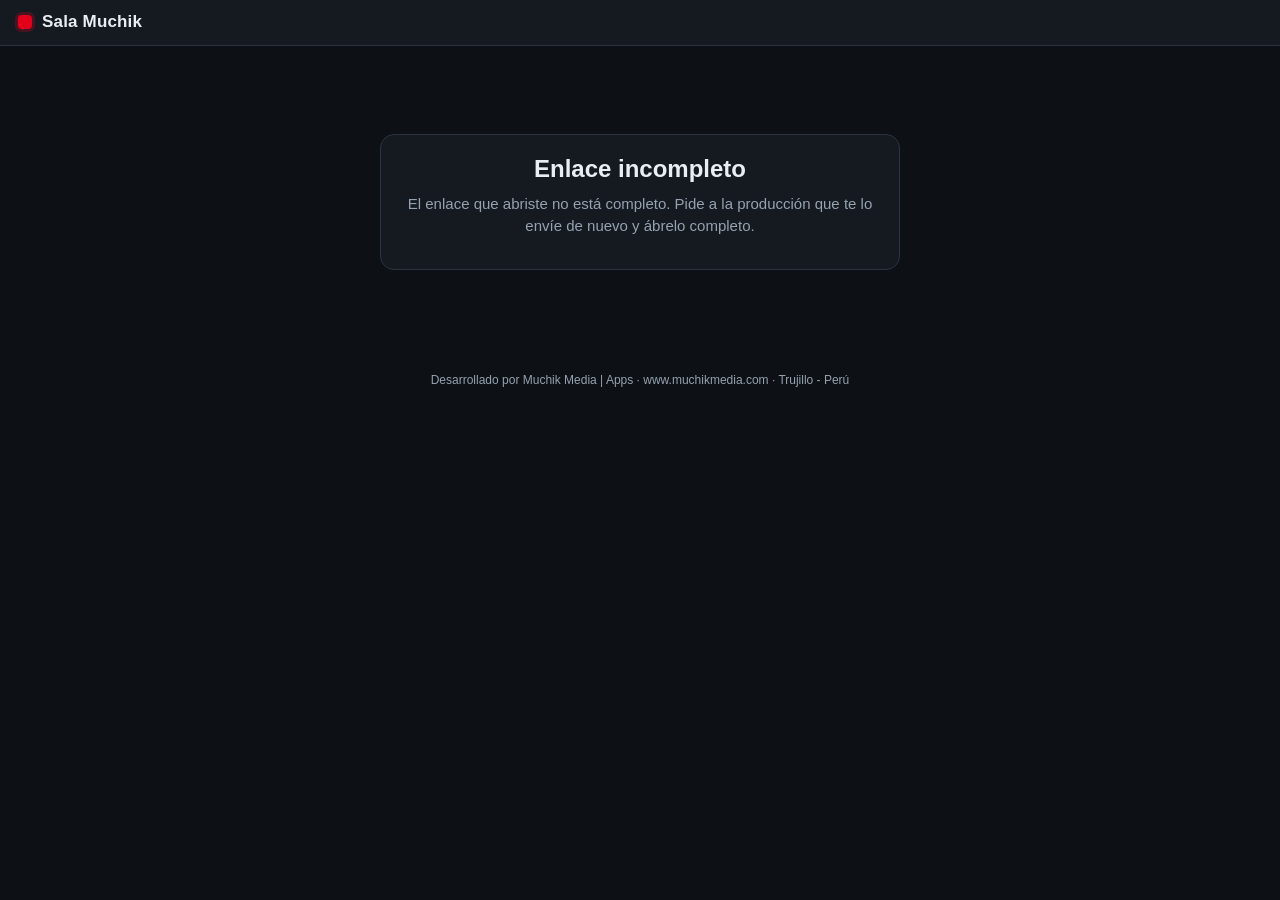
<file: index.html>
<!doctype html>
<html lang="es">
<head>
  <meta charset="utf-8">
  <meta name="viewport" content="width=device-width, initial-scale=1, viewport-fit=cover">
  <meta name="theme-color" content="#151a21">
  <title>Sala Muchik</title>
  <link rel="stylesheet" href="css/estilos.css">
</head>
<body class="pagina-panelista">
  <header class="barra" id="barra">
    <div class="marca-app"><span class="punto"></span><span id="nombreApp">Sala Muchik</span></div>
    <div id="estadoBarra" class="estado-barra oculto">
      <span id="textoEstado" class="texto-estado"></span>
      <span id="pillEstado" class="pill"></span>
    </div>
  </header>

  <main>
    <!-- Error / enlace inválido / fin -->
    <section id="vistaError" class="vista oculto">
      <div class="tarjeta centro">
        <h1 id="tituloError">Enlace no válido</h1>
        <p id="textoError" class="suave"></p>
        <button id="btnReintentar" class="btn primario oculto" type="button">Volver a entrar</button>
      </div>
    </section>

    <!-- Antesala: probar cámara y micrófono -->
    <section id="vistaLobby" class="vista oculto">
      <div class="lobby">
        <div class="lobby-saludo">
          <h1>Hola, <span id="saludo"></span></h1>
          <p class="suave">Te invitaron a <b id="nombreEvento"></b><span id="cuandoEvento"></span></p>
        </div>

        <div class="lobby-video">
          <video id="previa" autoplay muted playsinline></video>
          <div id="previaSin" class="previa-sin oculto">Cámara apagada</div>

          <div id="capaPermiso" class="capa-permiso oculto">
            <p>Para que te vean y te escuchen, activa tu cámara y tu micrófono.</p>
            <button id="btnActivar" class="btn primario grande" type="button">Activar cámara y micrófono</button>
            <p class="chico">Cuando el navegador te pregunte, toca <b>Permitir</b>.</p>
          </div>

          <div id="capaBloqueo" class="capa-permiso oculto">
            <p><b>La cámara o el micrófono están bloqueados.</b></p>
            <ol>
              <li>Toca el ícono que está a la izquierda de la dirección de la página (arriba).</li>
              <li>Entra a <b>Permisos</b> y activa <b>Cámara</b> y <b>Micrófono</b>.</li>
              <li>Toca el botón <b>Recargar</b>.</li>
            </ol>
            <button id="btnRecargar" class="btn primario" type="button">Recargar</button>
          </div>

          <div class="medidor" title="Nivel del micrófono"><div id="nivel"></div></div>
          <div class="previa-controles">
            <button id="btnPreCam" class="btn redondo" type="button"></button>
            <button id="btnPreMic" class="btn redondo" type="button"></button>
          </div>
        </div>

        <button id="btnEntrar" class="btn primario grande btn-entrar" type="button">Entrar a la sala</button>
        <div id="avisoEntrada" class="aviso-entrada oculto"></div>
        <p id="lobbyError" class="error"></p>

        <p class="entrar-como">Entrarás como <b id="comoNombre"></b><span id="comoCargo"></span>
          <button id="btnCambiarDatos" class="enlace" type="button">Cambiar</button></p>

        <div id="cajaDatos" class="tarjeta oculto">
          <label>Tu nombre (así aparecerá en pantalla)
            <input id="inNombre" maxlength="60" autocomplete="name">
          </label>
          <label>Cargo o institución
            <input id="inCargo" maxlength="80">
          </label>
          <button id="btnGuardarDatos" class="btn" type="button">Listo</button>
        </div>

        <details class="tarjeta ajustes">
          <summary>Cambiar cámara o micrófono</summary>
          <label>Cámara <select id="selCam"></select></label>
          <label>Micrófono <select id="selMic"></select></label>
        </details>

        <p class="consejo"><span id="icoAudifonos"></span><span>Usa audífonos para evitar eco y busca un lugar con luz de frente y en silencio.</span></p>
      </div>
    </section>

    <!-- Sala -->
    <section id="vistaSala" class="sala oculto">
      <div id="principal" class="sala-principal"></div>
      <div id="tira" class="sala-tira"></div>
      <nav class="controles">
        <button id="btnMic" class="btn" type="button"></button>
        <button id="btnCam" class="btn" type="button"></button>
        <button id="btnPantalla" class="btn" type="button"></button>
        <button id="btnSalir" class="btn peligro" type="button"></button>
      </nav>
    </section>
  </main>

  <footer class="credito" id="credito"></footer>

  <script src="lib/livekit-client.umd.js"></script>
  <script src="js/config.js"></script>
  <script src="js/comun.js"></script>
  <script src="js/panelista.js"></script>
</body>
</html>
</file>
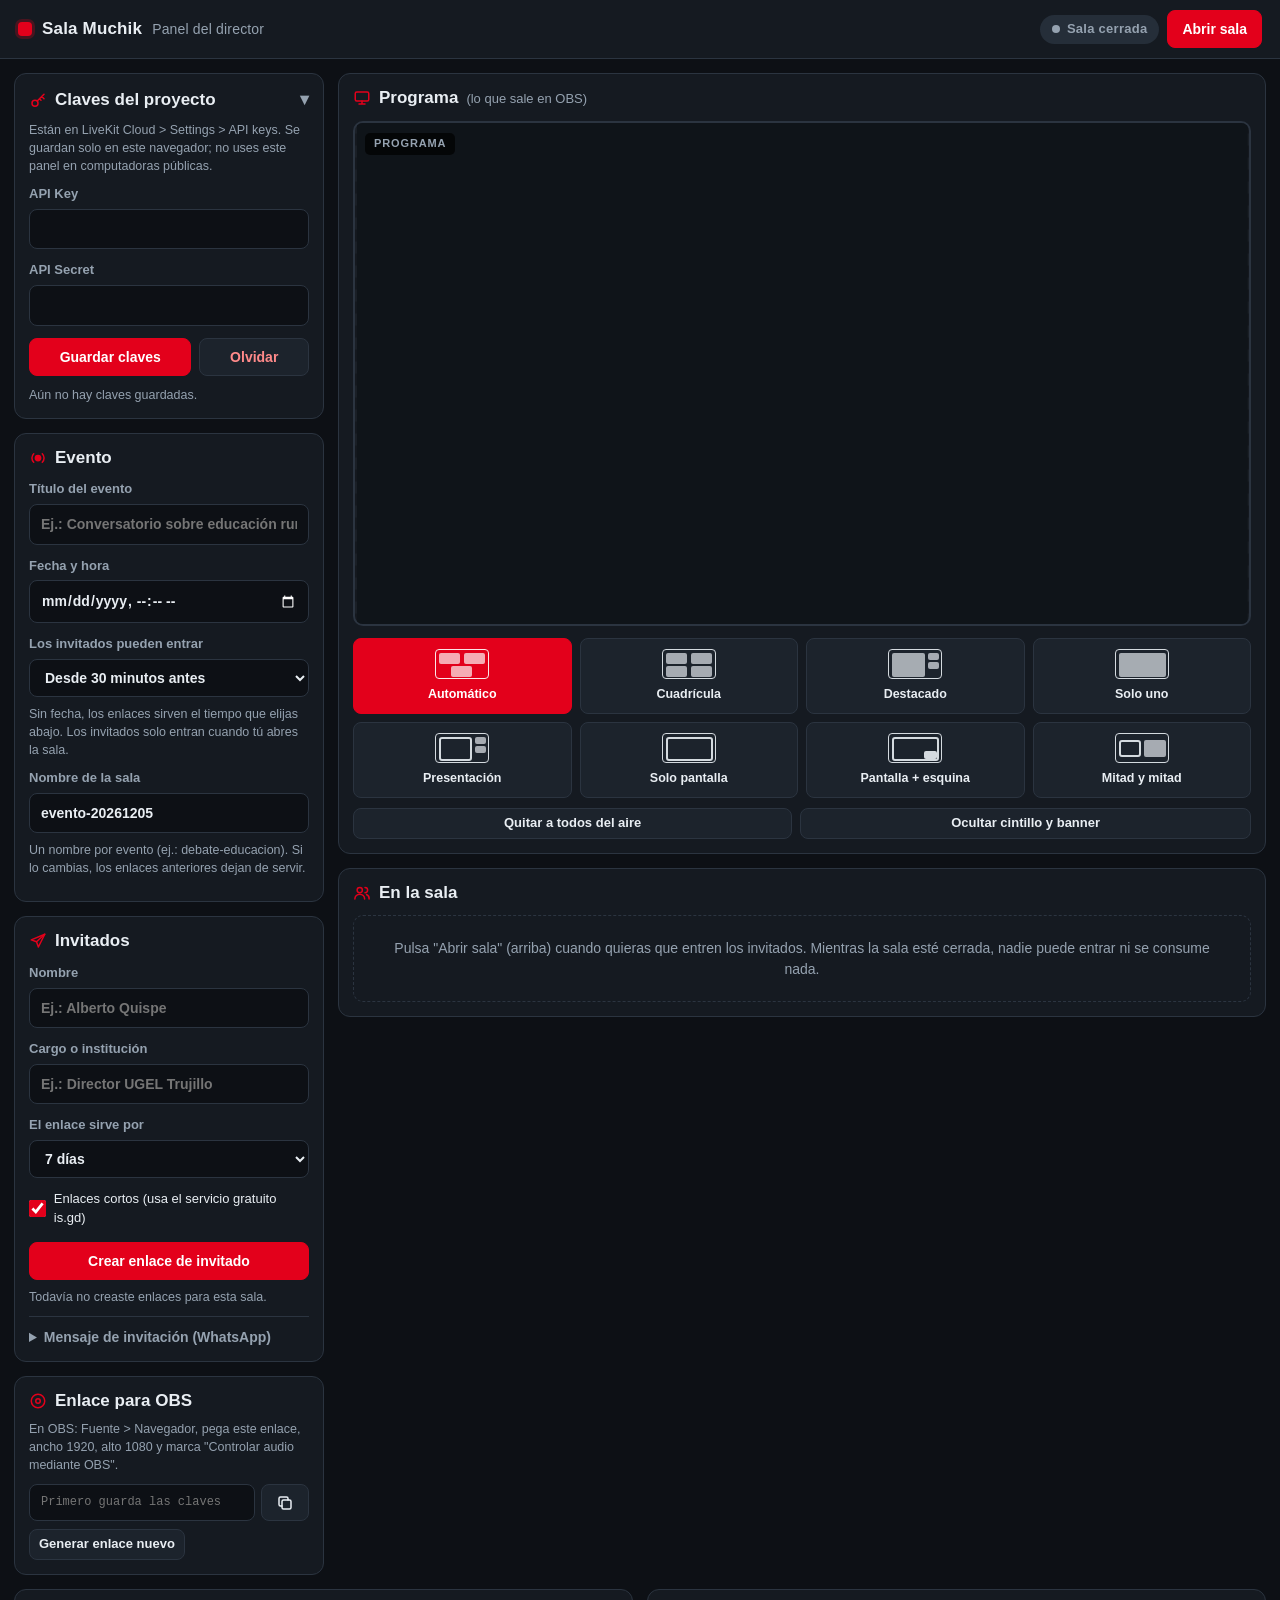
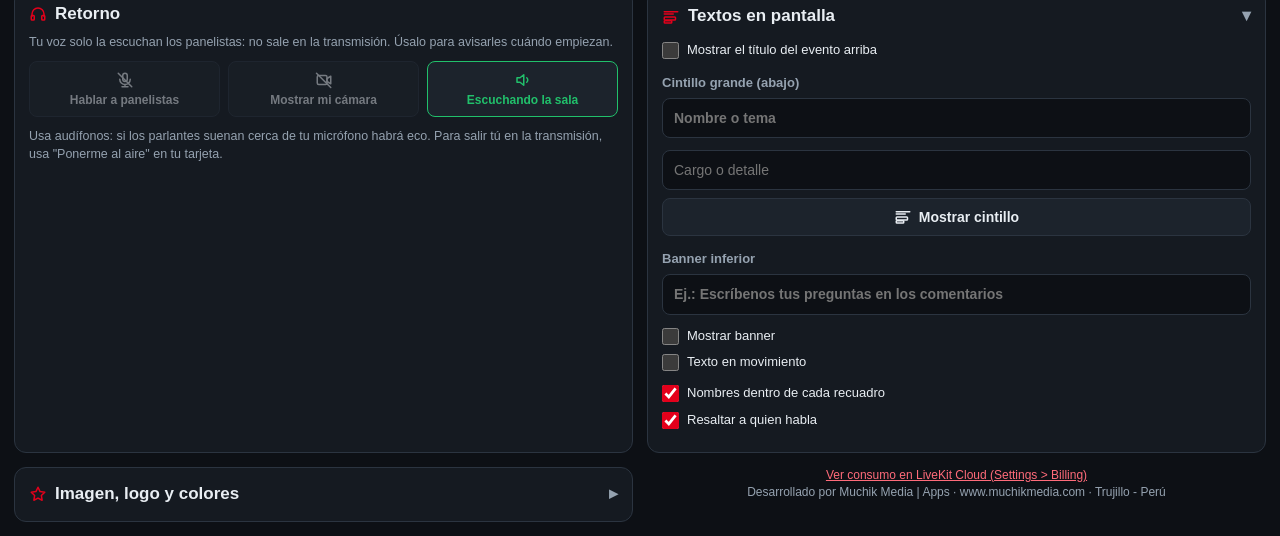
<file: director.html>
<!doctype html>
<html lang="es">
<head>
  <meta charset="utf-8">
  <meta name="viewport" content="width=device-width, initial-scale=1">
  <meta name="robots" content="noindex">
  <title>Panel del director - Sala Muchik</title>
  <link rel="stylesheet" href="css/estilos.css">
  <link rel="stylesheet" href="css/escenario.css">
</head>
<body>
  <header class="barra">
    <div class="marca-app"><span class="punto"></span><span id="nombreApp">Sala Muchik</span> <small>Panel del director</small></div>
    <div class="fila" style="flex:0 0 auto">
      <span id="pillConexion" class="pill">Sala cerrada</span>
      <button id="btnTerminar" class="btn peligro oculto" type="button">Terminar evento</button>
      <button id="btnConectar" class="btn primario" type="button">Abrir sala</button>
    </div>
  </header>

  <main class="director">
    <!-- ================= Columna izquierda ================= -->
    <div class="columna">

      <details id="secClaves" class="seccion">
        <summary><span id="icoLlave"></span>Claves del proyecto</summary>
        <p class="ayuda">Están en LiveKit Cloud &gt; Settings &gt; API keys. Se guardan solo en este navegador; no uses este panel en computadoras públicas.</p>
        <label>API Key <input id="inApiKey" type="text" autocomplete="off" spellcheck="false"></label>
        <label>API Secret <input id="inApiSecret" type="password" autocomplete="off" spellcheck="false"></label>
        <div class="fila">
          <button id="btnGuardarClaves" class="btn primario" type="button">Guardar claves</button>
          <button id="btnOlvidarClaves" class="btn peligro" type="button">Olvidar</button>
        </div>
        <p id="estadoClaves" class="ayuda" style="margin:10px 0 0"></p>
      </details>

      <section class="seccion">
        <h2><span id="icoSala"></span>Evento</h2>
        <label>Título del evento
          <input id="inTitulo" type="text" maxlength="90" placeholder="Ej.: Conversatorio sobre educación rural">
        </label>
        <label>Fecha y hora
          <input id="inFecha" type="datetime-local">
        </label>
        <label>Los invitados pueden entrar
          <select id="selAntes">
            <option value="15">Desde 15 minutos antes</option>
            <option value="30" selected>Desde 30 minutos antes</option>
            <option value="60">Desde 1 hora antes</option>
            <option value="-1">En cualquier momento</option>
          </select>
        </label>
        <p class="ayuda" id="ayudaHorario">Antes de esa hora no podrán conectarse (no gastan nada). Y aunque sea la hora, solo entran cuando tú abres la sala.</p>
        <label>Nombre de la sala
          <input id="inSala" type="text" maxlength="60" spellcheck="false">
        </label>
        <p class="ayuda">Un nombre por evento (ej.: debate-educacion). Si lo cambias, los enlaces anteriores dejan de servir.</p>
        <p id="avisoArchivo" class="consejo oculto"></p>
      </section>

      <section class="seccion">
        <h2><span id="icoInvitados"></span>Invitados</h2>
        <label>Nombre <input id="inInvNombre" type="text" maxlength="60" placeholder="Ej.: Alberto Quispe"></label>
        <label>Cargo o institución <input id="inInvCargo" type="text" maxlength="80" placeholder="Ej.: Director UGEL Trujillo"></label>
        <label id="filaVigencia">El enlace sirve por
          <select id="selVigencia">
            <option value="24">1 día</option>
            <option value="72">3 días</option>
            <option value="168" selected>7 días</option>
            <option value="720">30 días</option>
          </select>
        </label>
        <label class="check"><input id="chkAcortar" type="checkbox"> Enlaces cortos (usa el servicio gratuito is.gd)</label>
        <button id="btnCrearInvitado" class="btn primario" type="button" style="width:100%;margin:6px 0 12px">Crear enlace de invitado</button>
        <div id="listaInvitados"></div>
        <details class="sub-seccion">
          <summary>Mensaje de invitación (WhatsApp)</summary>
          <textarea id="inPlantilla" rows="6" spellcheck="true"></textarea>
          <p class="ayuda" style="margin:6px 0 0">Se reemplazan solos: {nombre} {evento} {cuando} {enlace}</p>
          <button id="btnPlantillaOriginal" class="btn chico" type="button" style="margin-top:8px">Volver al mensaje original</button>
        </details>
      </section>

      <section class="seccion">
        <h2><span id="icoObs"></span>Enlace para OBS</h2>
        <p class="ayuda">En OBS: Fuente &gt; Navegador, pega este enlace, ancho 1920, alto 1080 y marca "Controlar audio mediante OBS".</p>
        <div class="campo-copiar">
          <input id="inObs" type="text" readonly placeholder="Primero guarda las claves">
          <button id="btnCopiarObs" class="btn" type="button" title="Copiar"></button>
        </div>
        <button id="btnGenerarObs" class="btn chico" type="button" style="margin-top:8px">Generar enlace nuevo</button>
      </section>
    </div>

    <!-- ================= Columna central ================= -->
    <div class="columna">
      <section class="seccion">
        <h2><span id="icoAire"></span>Programa <span class="suave" style="font-weight:500;font-size:13px">(lo que sale en OBS)</span></h2>
        <div id="previa" class="vista-previa"><span class="etiqueta-previa">PROGRAMA</span></div>
        <div class="disenos" id="disenos">
          <button class="btn" data-diseno="auto" type="button"><span class="mini"><i style="left:3px;top:3px;width:21px;height:11px"></i><i style="left:28px;top:3px;width:21px;height:11px"></i><i style="left:15px;top:16px;width:21px;height:11px"></i></span>Automático</button>
          <button class="btn" data-diseno="cuadricula" type="button"><span class="mini"><i style="left:3px;top:3px;width:21px;height:11px"></i><i style="left:28px;top:3px;width:21px;height:11px"></i><i style="left:3px;top:16px;width:21px;height:11px"></i><i style="left:28px;top:16px;width:21px;height:11px"></i></span>Cuadrícula</button>
          <button class="btn" data-diseno="destacado" type="button"><span class="mini"><i style="left:3px;top:3px;width:33px;height:24px"></i><i style="left:39px;top:3px;width:11px;height:7px"></i><i style="left:39px;top:12px;width:11px;height:7px"></i></span>Destacado</button>
          <button class="btn" data-diseno="solo" type="button"><span class="mini"><i style="left:3px;top:3px;width:47px;height:24px"></i></span>Solo uno</button>
          <button class="btn" data-diseno="presentacion" type="button"><span class="mini mini-pantalla"><i class="p" style="left:3px;top:3px;width:33px;height:24px"></i><i style="left:39px;top:3px;width:11px;height:7px"></i><i style="left:39px;top:12px;width:11px;height:7px"></i></span>Presentación</button>
          <button class="btn" data-diseno="pantalla" type="button"><span class="mini mini-pantalla"><i class="p" style="left:3px;top:3px;width:47px;height:24px"></i></span>Solo pantalla</button>
          <button class="btn" data-diseno="esquina" type="button"><span class="mini mini-pantalla"><i class="p" style="left:3px;top:3px;width:47px;height:24px"></i><i style="left:35px;top:17px;width:13px;height:8px;opacity:1"></i></span>Pantalla + esquina</button>
          <button class="btn" data-diseno="mitad" type="button"><span class="mini mini-pantalla"><i class="p" style="left:3px;top:6px;width:22px;height:17px"></i><i style="left:28px;top:6px;width:22px;height:17px"></i></span>Mitad y mitad</button>
        </div>
        <div class="fila" style="margin-top:10px">
          <button id="btnTodosFuera" class="btn chico" type="button">Quitar a todos del aire</button>
          <button id="btnLimpiarGraficos" class="btn chico" type="button">Ocultar cintillo y banner</button>
        </div>
      </section>

      <section class="seccion">
        <h2><span id="icoPersonas"></span>En la sala <span id="contador" class="suave" style="font-weight:500;font-size:13px"></span></h2>
        <div id="participantes" class="participantes"></div>
        <div id="sinParticipantes" class="vacio"></div>
      </section>
    </div>

    <!-- ================= Columna derecha ================= -->
    <div class="columna">
      <section class="seccion">
        <h2><span id="icoRetorno"></span>Retorno</h2>
        <p class="ayuda" id="ayudaRetorno">Tu voz solo la escuchan los panelistas: no sale en la transmisión. Úsalo para avisarles cuándo empiezan.</p>
        <div class="retorno">
          <button id="btnHablar" class="btn" type="button"></button>
          <button id="btnMiCam" class="btn" type="button"></button>
          <button id="btnEscuchar" class="btn" type="button"></button>
        </div>
        <p class="ayuda" style="margin:10px 0 0">Usa audífonos: si los parlantes suenan cerca de tu micrófono habrá eco. Para salir tú en la transmisión, usa "Ponerme al aire" en tu tarjeta.</p>
      </section>

      <details class="seccion" open>
        <summary><span id="icoCintillo"></span>Textos en pantalla</summary>
        <label class="check"><input id="chkTitulo" type="checkbox"> Mostrar el título del evento arriba</label>

        <label style="margin-top:14px">Cintillo grande (abajo)
          <input id="inCtTitulo" type="text" maxlength="60" placeholder="Nombre o tema">
        </label>
        <input id="inCtSub" type="text" maxlength="90" placeholder="Cargo o detalle" style="margin-bottom:8px">
        <button id="btnCintillo" class="btn" type="button" style="width:100%;margin-bottom:14px"></button>

        <label>Banner inferior
          <input id="inBanner" type="text" maxlength="200" placeholder="Ej.: Escríbenos tus preguntas en los comentarios">
        </label>
        <label class="check"><input id="chkBanner" type="checkbox"> Mostrar banner</label>
        <label class="check"><input id="chkDesplazar" type="checkbox"> Texto en movimiento</label>
        <label class="check" style="margin-top:12px"><input id="chkNombres" type="checkbox"> Nombres dentro de cada recuadro</label>
        <label class="check"><input id="chkResaltar" type="checkbox"> Resaltar a quien habla</label>
      </details>

      <details class="seccion">
        <summary><span id="icoMarca"></span>Imagen, logo y colores</summary>
        <label>Celulares en vertical
          <select id="selVertical">
            <option value="difuminado">Imagen completa con fondo difuminado</option>
            <option value="oscuro">Imagen completa con fondo oscuro</option>
            <option value="recortar">Recortar (se ve más cerca)</option>
          </select>
        </label>
        <label>Logo (dirección de la imagen)
          <input id="inLogo" type="text" spellcheck="false" placeholder="img/logo.png">
        </label>
        <p class="ayuda">Sube tu logo a la carpeta img con el nombre logo.png y escribe img/logo.png, o pega la dirección de una imagen de internet. Mejor si es PNG sin fondo.</p>
        <div class="colores">
          <label>Color de marca <input id="colMarca" type="color"></label>
          <label>Fondo <input id="colFondo" type="color"></label>
        </div>
        <label>Imagen de fondo (opcional)
          <input id="inFondoImg" type="text" spellcheck="false" placeholder="img/fondo.jpg">
        </label>
        <label class="check"><input id="chkTransparente" type="checkbox"> Fondo transparente (usar el fondo de mi escena en OBS)</label>
      </details>

      <p class="credito" style="padding:0"><a href="https://cloud.livekit.io" target="_blank" rel="noopener">Ver consumo en LiveKit Cloud (Settings &gt; Billing)</a><br><span id="credito"></span></p>
    </div>
  </main>

  <script src="lib/livekit-client.umd.js"></script>
  <script src="js/config.js"></script>
  <script src="js/comun.js"></script>
  <script src="js/director.js"></script>
</body>
</html>
</file>
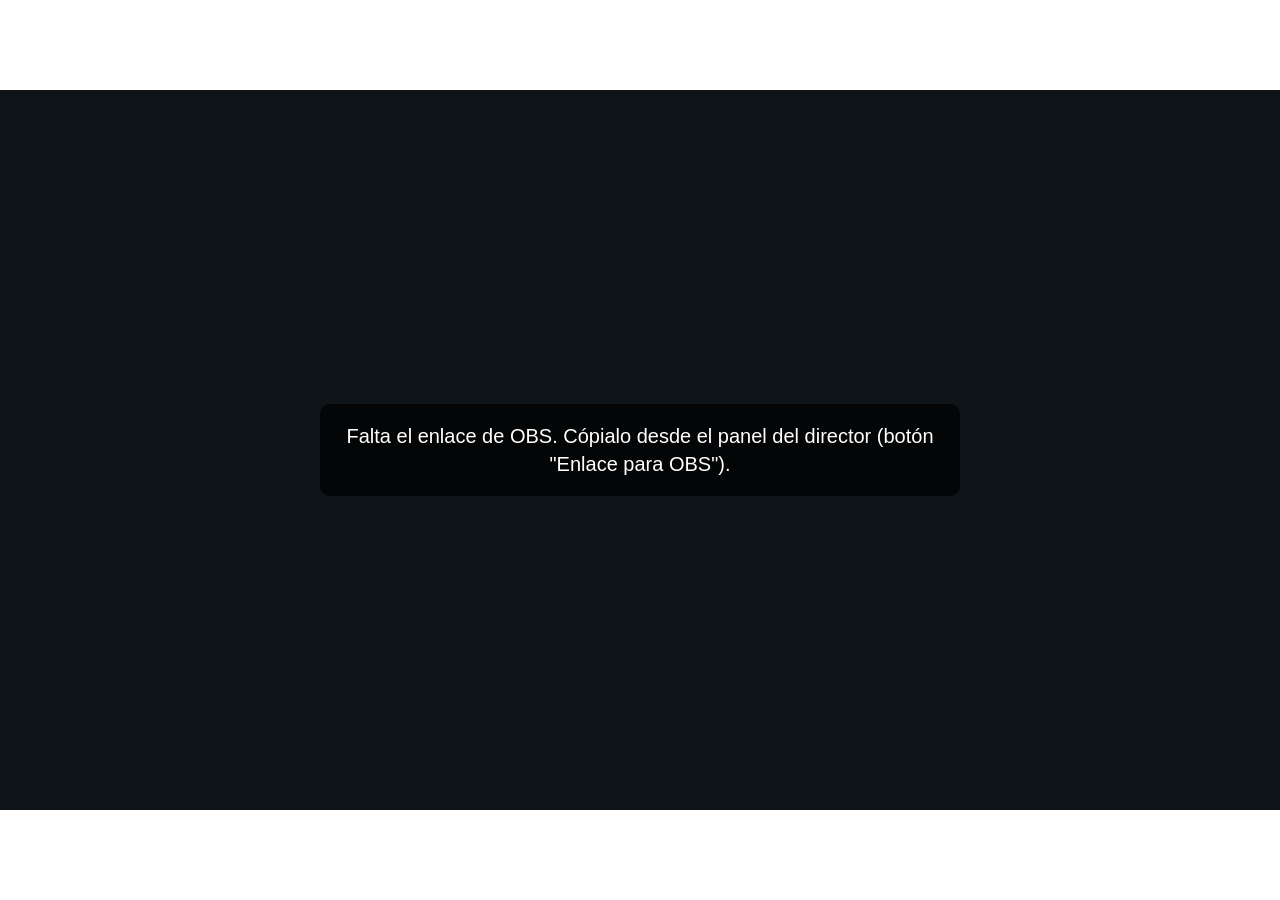
<file: programa.html>
<!doctype html>
<html lang="es">
<head>
  <meta charset="utf-8">
  <meta name="viewport" content="width=device-width, initial-scale=1">
  <title>Programa - Sala Muchik</title>
  <link rel="stylesheet" href="css/escenario.css">
  <style>
    html, body { margin: 0; height: 100%; background: transparent; overflow: hidden; }
    #lienzo { position: fixed; inset: 0; }
    #nota {
      position: fixed; left: 50%; top: 50%; transform: translate(-50%, -50%);
      max-width: 80%; padding: 18px 26px; border-radius: 10px;
      background: rgba(0, 0, 0, .75); color: #fff; text-align: center;
      font: 20px/1.4 "Segoe UI", Roboto, Arial, sans-serif; z-index: 100;
    }
    #nota.oculto, #activarAudio.oculto { display: none; }
    #activarAudio {
      position: fixed; right: 16px; bottom: 16px; z-index: 101;
      padding: 12px 18px; border: 0; border-radius: 8px; cursor: pointer;
      background: #e3001b; color: #fff; font: 600 16px "Segoe UI", Roboto, Arial, sans-serif;
    }
  </style>
</head>
<body>
  <div id="lienzo"></div>
  <div id="nota" class="oculto"></div>
  <button id="activarAudio" class="oculto" type="button">Activar audio</button>

  <script src="lib/livekit-client.umd.js"></script>
  <script src="js/config.js"></script>
  <script src="js/comun.js"></script>
  <script src="js/programa.js"></script>
</body>
</html>
</file>
<file: css/estilos.css>
/* Sala Muchik - estilos de la sala del panelista y del panel del director */

:root {
  --fondo: #0d1015;
  --panel: #151a21;
  --panel2: #1c232c;
  --panel3: #252e39;
  --borde: #2b3440;
  --texto: #e9eef3;
  --suave: #95a2b0;
  --marca: #e3001b;
  --marca-osc: #b30016;
  --ok: #21c06b;
  --alerta: #f2a516;
  --radio: 10px;
  color-scheme: dark;
}

* { box-sizing: border-box; }
html, body { margin: 0; min-height: 100%; }
body {
  background: var(--fondo);
  color: var(--texto);
  font: 15px/1.45 "Segoe UI", Roboto, "Helvetica Neue", Arial, sans-serif;
  -webkit-font-smoothing: antialiased;
}
h1, h2, h3 { margin: 0 0 .4em; line-height: 1.2; }
h1 { font-size: 24px; }
h2 { font-size: 17px; }
h3 { font-size: 14px; text-transform: uppercase; letter-spacing: .06em; color: var(--suave); font-weight: 600; }
p { margin: 0 0 .8em; }
a { color: #ff6b7a; }
.oculto { display: none !important; }
.suave { color: var(--suave); }
.error { color: #ff6b6b; min-height: 1.2em; }
.ico { width: 18px; height: 18px; flex: none; }

/* ---------- Barra superior ---------- */
.barra {
  display: flex; align-items: center; justify-content: space-between; gap: 12px;
  padding: 10px 18px;
  background: var(--panel);
  border-bottom: 1px solid var(--borde);
  position: sticky; top: 0; z-index: 20;
}
.marca-app { display: flex; align-items: center; gap: 10px; font-weight: 700; font-size: 17px; letter-spacing: .01em; }
.marca-app .punto {
  width: 14px; height: 14px; border-radius: 4px; background: var(--marca);
  box-shadow: 0 0 0 3px rgba(227, 0, 27, .25);
}
.marca-app small { font-weight: 500; color: var(--suave); font-size: 14px; }

.pill {
  display: inline-flex; align-items: center; gap: 7px;
  padding: 5px 12px; border-radius: 999px;
  font-size: 13px; font-weight: 600; letter-spacing: .02em;
  background: var(--panel3); color: var(--suave);
  white-space: nowrap;
}
.pill::before { content: ""; width: 8px; height: 8px; border-radius: 50%; background: currentColor; }
.pill.ok { color: var(--ok); background: rgba(33, 192, 107, .12); }
.pill.alerta { color: var(--alerta); background: rgba(242, 165, 22, .12); }
.pill.aire { color: #fff; background: var(--marca); }
.pill.aire::before { animation: latir 1.2s ease-in-out infinite; }
@keyframes latir { 50% { opacity: .25; } }

/* ---------- Botones y campos ---------- */
.btn {
  display: inline-flex; align-items: center; justify-content: center; gap: 7px;
  padding: 8px 14px;
  border: 1px solid var(--borde); border-radius: 8px;
  background: var(--panel2); color: var(--texto);
  font: inherit; font-weight: 600; font-size: 14px;
  cursor: pointer; white-space: nowrap;
  transition: background .15s, border-color .15s, color .15s;
}
.btn:hover { background: var(--panel3); }
.btn:disabled { opacity: .45; cursor: not-allowed; }
.btn.primario { background: var(--marca); border-color: var(--marca); color: #fff; }
.btn.primario:hover { background: var(--marca-osc); }
.btn.peligro { color: #ff8a8a; }
.btn.peligro:hover { background: rgba(227, 0, 27, .18); border-color: var(--marca); }
.btn.activo { background: var(--marca); border-color: var(--marca); color: #fff; }
.btn.encendido { border-color: var(--ok); color: var(--ok); }
.btn.grande { padding: 13px 20px; font-size: 16px; width: 100%; }
.btn.chico { padding: 5px 9px; font-size: 13px; gap: 5px; }
.btn.chico .ico { width: 15px; height: 15px; }

label { display: block; margin-bottom: 12px; font-size: 13px; color: var(--suave); font-weight: 600; }
label > input, label > select, label > textarea { margin-top: 5px; }
input[type=text], input[type=password], input[type=url], input[type=datetime-local], input:not([type]), select, textarea {
  width: 100%;
  padding: 9px 11px;
  border: 1px solid var(--borde); border-radius: 8px;
  background: var(--fondo); color: var(--texto);
  font: inherit; font-size: 14px;
}
input:focus, select:focus, textarea:focus { outline: 2px solid rgba(227, 0, 27, .55); outline-offset: 0; border-color: var(--marca); }
input[type=color] { width: 44px; height: 34px; padding: 2px; border: 1px solid var(--borde); border-radius: 8px; background: var(--fondo); cursor: pointer; }
.check { display: flex; align-items: center; gap: 8px; font-weight: 500; color: var(--texto); cursor: pointer; margin-bottom: 8px; }
.check input { width: 17px; height: 17px; accent-color: var(--marca); margin: 0; }
.fila { display: flex; gap: 8px; flex-wrap: wrap; align-items: center; }
.fila > * { flex: 1 1 auto; }

.tarjeta {
  background: var(--panel);
  border: 1px solid var(--borde);
  border-radius: 14px;
  padding: 20px;
}

/* ---------- Avisos flotantes ---------- */
#avisos {
  position: fixed; left: 50%; top: 70px; transform: translateX(-50%);
  display: flex; flex-direction: column; gap: 8px; z-index: 100;
  width: min(92vw, 520px); pointer-events: none;
}
.aviso {
  padding: 12px 16px; border-radius: 10px;
  background: var(--panel3); border: 1px solid var(--borde);
  box-shadow: 0 10px 30px rgba(0, 0, 0, .45);
  font-weight: 600; text-align: center;
  animation: entrar .25s ease;
  transition: opacity .4s, transform .4s;
}
.aviso.ok { border-color: var(--ok); }
.aviso.error { border-color: var(--marca); color: #fff; background: #3a1016; }
.aviso.mensaje { border-color: var(--alerta); background: #33270c; font-size: 18px; }
.aviso.salir { opacity: 0; transform: translateY(-8px); }
@keyframes entrar { from { opacity: 0; transform: translateY(-8px); } }

.credito { padding: 14px; text-align: center; color: var(--suave); font-size: 12px; }

/* =========================================================== */
/* Página del panelista                                         */
/* =========================================================== */
.vista { padding: 16px; }
.centro { max-width: 520px; margin: 8vh auto; text-align: center; }

/* Estado en la barra fija */
.estado-barra { display: flex; align-items: center; gap: 10px; min-width: 0; }
.texto-estado { font-size: 13px; color: var(--suave); white-space: nowrap; overflow: hidden; text-overflow: ellipsis; }
.barra.al-aire { background: var(--marca); border-bottom-color: var(--marca-osc); }
.barra.al-aire .marca-app .punto { background: #fff; box-shadow: none; }
.barra.al-aire .texto-estado { color: #fff; font-weight: 600; }
.barra.al-aire .pill.aire { background: #fff; color: var(--marca); }
.barra.alerta .texto-estado { color: #f6cf7a; }

/* Antesala */
.lobby { max-width: 640px; margin: 0 auto; display: flex; flex-direction: column; gap: 12px; }
.lobby-saludo h1 { font-size: 22px; margin-bottom: 2px; }
.lobby-saludo p { margin: 0; }
.lobby-video {
  position: relative; border-radius: 14px; overflow: hidden;
  background: #05070a; border: 1px solid var(--borde);
  height: min(42vh, 360px);
  display: flex; align-items: center; justify-content: center;
}
.lobby-video video { width: 100%; height: 100%; object-fit: contain; transform: scaleX(-1); display: block; }
.previa-sin, .capa-permiso {
  position: absolute; inset: 0; display: flex; flex-direction: column; align-items: center; justify-content: center;
  gap: 10px; padding: 18px; text-align: center; background: #11151b;
}
.previa-sin { color: var(--suave); font-weight: 600; }
.capa-permiso p { margin: 0; }
.capa-permiso .chico { font-size: 13px; color: var(--suave); }
.capa-permiso ol { text-align: left; margin: 0; padding-left: 20px; font-size: 14px; line-height: 1.5; }
.capa-permiso .btn.grande { width: auto; }
.medidor { position: absolute; left: 14px; right: 110px; bottom: 18px; height: 8px; border-radius: 4px; background: rgba(0, 0, 0, .55); overflow: hidden; }
.medidor div { height: 100%; width: 0; background: var(--ok); transition: width .08s linear; }
.previa-controles { position: absolute; right: 10px; bottom: 8px; display: flex; gap: 8px; }
.btn.redondo { width: 44px; height: 44px; padding: 0; border-radius: 50%; background: rgba(0, 0, 0, .6); border-color: rgba(255, 255, 255, .2); }
.btn.redondo .ico { width: 20px; height: 20px; }
.btn.redondo.apagado { background: var(--marca); border-color: var(--marca); }
.btn-entrar { font-size: 18px; padding: 15px 20px; }
.aviso-entrada {
  padding: 12px 14px; border-radius: 10px; text-align: center;
  background: rgba(242, 165, 22, .12); border: 1px solid rgba(242, 165, 22, .35); color: #f6cf7a;
}
.aviso-entrada .btn { margin-top: 8px; }
.entrar-como { margin: 0; text-align: center; color: var(--suave); font-size: 14px; }
.entrar-como b { color: var(--texto); }
.enlace { background: none; border: 0; padding: 0 4px; color: #ff6b7a; font: inherit; text-decoration: underline; cursor: pointer; }
.tarjeta.ajustes { padding: 12px 16px; }
.tarjeta.ajustes summary { cursor: pointer; color: var(--suave); font-weight: 600; font-size: 14px; }
.tarjeta.ajustes[open] summary { margin-bottom: 12px; }
.consejo {
  display: flex; gap: 10px; align-items: flex-start; margin: 0;
  padding: 10px 12px; border-radius: 8px;
  background: rgba(242, 165, 22, .1); color: #f6cf7a; font-size: 13px;
}
.consejo .ico { margin-top: 1px; }

/* Sala: tu imagen grande, los demás pequeños */
.pagina-panelista.en-sala .credito { display: none; }
.sala {
  display: flex; flex-direction: column; gap: 10px;
  height: calc(100vh - 58px); height: calc(100dvh - 58px);
  padding: 10px;
}
.sala-principal { flex: 1 1 auto; min-height: 0; position: relative; }
.sala-principal .tile { position: absolute; inset: 0; aspect-ratio: auto; }
.sala-principal .tile video { object-fit: contain; background: #05070a; }
.sala-tira { flex: 0 0 auto; display: flex; gap: 8px; overflow-x: auto; padding-bottom: 2px; }
.sala-tira:empty { display: none; }
.sala-tira .tile { flex: 0 0 auto; width: 180px; cursor: pointer; }
.tile {
  position: relative; aspect-ratio: 16 / 9; border-radius: 12px; overflow: hidden;
  background: #11151b; border: 2px solid transparent;
  transition: border-color .2s;
}
.tile.hablando { border-color: var(--ok); }
.tile.yo video { transform: scaleX(-1); }
.tile video { width: 100%; height: 100%; object-fit: cover; display: block; }
.tile.pantalla video { object-fit: contain; background: #000; }
.tile .iniciales {
  position: absolute; inset: 0; display: flex; align-items: center; justify-content: center;
  font-size: 44px; font-weight: 700; color: rgba(255, 255, 255, .7);
}
.sala-tira .tile .iniciales { font-size: 26px; }
.tile.con-video .iniciales { display: none; }
.tile .rotulo {
  position: absolute; left: 8px; bottom: 8px; max-width: calc(100% - 16px);
  display: flex; align-items: center; gap: 6px;
  padding: 4px 9px; border-radius: 6px; background: rgba(0, 0, 0, .65);
  font-size: 13px; font-weight: 600; white-space: nowrap; overflow: hidden; text-overflow: ellipsis;
}
.sala-tira .tile .rotulo { left: 5px; bottom: 5px; padding: 2px 6px; font-size: 11.5px; }
.tile .rotulo .ico { width: 14px; height: 14px; color: #ff6b6b; }
.tile .marca-aire {
  position: absolute; right: 8px; top: 8px;
  padding: 3px 8px; border-radius: 5px; background: var(--marca); color: #fff;
  font-size: 11px; font-weight: 800; letter-spacing: .06em;
}
.sala-tira .tile .marca-aire { right: 5px; top: 5px; padding: 2px 5px; font-size: 9.5px; }
.tile .volver {
  position: absolute; right: 8px; bottom: 8px;
  padding: 5px 10px; border-radius: 6px; background: rgba(0, 0, 0, .7); font-size: 12px; font-weight: 600;
}

.controles {
  flex: 0 0 auto; align-self: center;
  display: flex; gap: 10px; padding: 8px;
  background: rgba(21, 26, 33, .95); border: 1px solid var(--borde); border-radius: 16px;
}
.controles .btn { flex-direction: column; gap: 3px; min-width: 78px; padding: 8px 10px; font-size: 12px; }
.controles .btn .ico { width: 22px; height: 22px; }
.controles .btn.apagado { background: #3a1016; border-color: var(--marca); color: #ff8a8a; }

@media (max-width: 760px) {
  .vista { padding: 12px; }
  .texto-estado { display: none; }
  .barra.al-aire .texto-estado { display: inline; font-size: 12px; }
  .barra.al-aire #nombreApp { display: none; }
  .sala-tira .tile { width: 31vw; }
  .controles { align-self: stretch; justify-content: space-around; }
  .controles .btn { min-width: 0; flex: 1; }
}

/* =========================================================== */
/* Panel del director                                           */
/* =========================================================== */
.director {
  display: grid;
  grid-template-columns: 330px minmax(0, 1fr) 340px;
  gap: 14px; padding: 14px; align-items: start;
}
.columna { display: flex; flex-direction: column; gap: 14px; min-width: 0; }
.seccion { background: var(--panel); border: 1px solid var(--borde); border-radius: 12px; padding: 14px; }
.seccion > h2 { display: flex; align-items: center; gap: 8px; margin-bottom: 12px; }
.seccion > h2 .ico { color: var(--marca); }
.ayuda { font-size: 12.5px; color: var(--suave); margin: -4px 0 10px; }

.vista-previa {
  position: relative; width: 100%; aspect-ratio: 16 / 9;
  border-radius: 10px; overflow: hidden;
  background: repeating-conic-gradient(#1a1f26 0% 25%, #14181e 0% 50%) 50% / 24px 24px;
  border: 2px solid var(--borde);
}
.vista-previa.al-aire { border-color: var(--marca); }
.etiqueta-previa {
  position: absolute; left: 10px; top: 10px; z-index: 5;
  padding: 3px 9px; border-radius: 5px; background: rgba(0, 0, 0, .7);
  font-size: 11px; font-weight: 800; letter-spacing: .08em; color: var(--suave);
}

.disenos { display: grid; grid-template-columns: repeat(4, 1fr); gap: 8px; margin-top: 12px; }
.disenos .btn { flex-direction: column; gap: 6px; padding: 10px 6px; font-size: 12.5px; }
.mini { width: 54px; height: 30px; position: relative; border: 1px solid currentColor; border-radius: 4px; opacity: .9; }
.mini i { position: absolute; background: currentColor; border-radius: 2px; opacity: .75; }

.participantes { display: grid; grid-template-columns: repeat(auto-fill, minmax(220px, 1fr)); gap: 12px; }
.vacio {
  padding: 22px; border: 1px dashed var(--borde); border-radius: 10px;
  color: var(--suave); text-align: center; font-size: 14px;
}
.carta { background: var(--panel2); border: 2px solid var(--borde); border-radius: 12px; overflow: hidden; transition: border-color .2s; }
.carta.al-aire { border-color: var(--marca); }
.carta.hablando .carta-video { box-shadow: inset 0 0 0 3px var(--ok); }
.carta-video { position: relative; aspect-ratio: 16 / 9; background: #0b0e12; }
.carta-video video { width: 100%; height: 100%; object-fit: cover; display: block; }
.carta.pantalla .carta-video video { object-fit: contain; }
.carta-video .iniciales {
  position: absolute; inset: 0; display: flex; align-items: center; justify-content: center;
  font-size: 34px; font-weight: 700; color: rgba(255, 255, 255, .6);
}
.carta-video.con-video .iniciales { display: none; }
.carta-insignias { position: absolute; left: 6px; top: 6px; right: 6px; display: flex; gap: 5px; justify-content: space-between; }
.insignia { padding: 2px 7px; border-radius: 5px; font-size: 11px; font-weight: 800; letter-spacing: .05em; background: rgba(0, 0, 0, .7); }
.insignia.aire { background: var(--marca); color: #fff; }
.insignia.mic-off { color: #ff8a8a; }
.insignia.calidad-poor, .insignia.calidad-lost { color: var(--alerta); }
.carta-info { padding: 8px 10px 4px; }
.carta-nombre { font-weight: 700; white-space: nowrap; overflow: hidden; text-overflow: ellipsis; }
.carta-cargo { font-size: 12.5px; color: var(--suave); white-space: nowrap; overflow: hidden; text-overflow: ellipsis; min-height: 1.2em; }
.carta-acciones { display: flex; flex-wrap: wrap; gap: 6px; padding: 6px 10px 10px; }
.carta-acciones .btn.aire { flex: 1 1 100%; }

.invitado { padding: 10px; border: 1px solid var(--borde); border-radius: 10px; background: var(--panel2); margin-bottom: 8px; }
.invitado-cab { display: flex; justify-content: space-between; gap: 8px; align-items: baseline; }
.invitado-nombre { font-weight: 700; overflow: hidden; text-overflow: ellipsis; white-space: nowrap; }
.invitado-vence { font-size: 11.5px; color: var(--suave); white-space: nowrap; }
.invitado-cargo { font-size: 12.5px; color: var(--suave); margin-bottom: 8px; }
.invitado .fila .btn { flex: 1 1 auto; }

.campo-copiar { display: flex; gap: 6px; }
.campo-copiar input { font-size: 12px; font-family: Consolas, "Courier New", monospace; }

.retorno { display: grid; grid-template-columns: 1fr 1fr 1fr; gap: 8px; }
.retorno .btn { flex-direction: column; gap: 4px; padding: 9px 6px; font-size: 12px; white-space: normal; text-align: center; line-height: 1.2; }

.colores { display: flex; gap: 12px; align-items: center; flex-wrap: wrap; margin-bottom: 10px; }
.colores label { display: flex; align-items: center; gap: 8px; margin: 0; }
.colores label input { margin: 0; }

details.seccion > summary { cursor: pointer; font-weight: 700; font-size: 17px; list-style: none; display: flex; align-items: center; gap: 8px; }
details.seccion > summary::-webkit-details-marker { display: none; }
details.seccion > summary::after { content: "▾"; margin-left: auto; color: var(--suave); }
details.seccion:not([open]) > summary::after { content: "▸"; }
details.seccion > summary .ico { color: var(--marca); }
details.seccion[open] > summary { margin-bottom: 12px; }

@media (max-width: 1280px) {
  .director { grid-template-columns: 310px minmax(0, 1fr); }
  .director > .columna:last-child { grid-column: 1 / -1; display: grid; grid-template-columns: 1fr 1fr; }
}
@media (max-width: 860px) {
  .director { grid-template-columns: 1fr; }
  .director > .columna:last-child { grid-template-columns: 1fr; }
}

/* ---------- Panel del director: añadidos v2 ---------- */
.mini i.p { background: transparent; border: 2px solid currentColor; opacity: 1; border-radius: 3px; }
.sub-seccion { margin-top: 10px; border-top: 1px solid var(--borde); padding-top: 10px; }
.sub-seccion > summary { cursor: pointer; font-weight: 600; color: var(--suave); font-size: 14px; }
.sub-seccion[open] > summary { margin-bottom: 8px; }
textarea { width: 100%; resize: vertical; line-height: 1.4; }
.carta.mia { border-style: dashed; }
.carta.mia.al-aire { border-style: solid; }
.invitado-enlace { font-size: 12px; color: var(--suave); font-family: Consolas, "Courier New", monospace; margin: -4px 0 8px; word-break: break-all; }
.btn.peligro.lleno { background: #3a1016; border-color: var(--marca); color: #ffb3b3; }
.retorno .btn.al-aire { background: var(--marca); border-color: var(--marca); color: #fff; }
.tile.yo .marca-aire { display: none; }
</file>
<file: css/escenario.css>
/* Sala Muchik - escenario del programa (1920x1080) */

.esc {
  --marca: #e3001b;
  position: absolute;
  left: 0; top: 0;
  width: 1920px; height: 1080px;
  transform-origin: 0 0;
  overflow: hidden;
  font-family: "Segoe UI", Roboto, "Helvetica Neue", Arial, sans-serif;
  color: #fff;
}

.esc-capa { position: absolute; inset: 0; }

/* Recuadros de cámaras y pantallas */
.esc-rec {
  position: absolute;
  border-radius: 14px;
  overflow: hidden;
  background: #1b222b;
  box-shadow: 0 10px 30px rgba(0, 0, 0, .35);
  opacity: 0;
  transform: scale(.97);
  transition: left .4s ease, top .4s ease, width .4s ease, height .4s ease,
              opacity .4s ease, transform .4s ease, box-shadow .2s ease;
}
.esc-rec.visible { opacity: 1; transform: none; }
.esc-rec video {
  position: absolute; inset: 0;
  width: 100%; height: 100%;
  object-fit: cover;
  background: transparent;
}
.esc-rec .esc-fondo { display: none; }
.esc-rec.pantalla { background: #000; }
.esc-rec.pantalla .esc-video { object-fit: contain; }
.esc-rec.sin-video video { visibility: hidden; }

/* Celular en vertical: se ve la imagen completa */
.esc.v-difuminado .esc-rec.vertical:not(.pantalla) .esc-fondo {
  display: block;
  object-fit: cover;
  filter: blur(26px) brightness(.55) saturate(1.1);
  transform: scale(1.2);
}
.esc.v-difuminado .esc-rec.vertical:not(.pantalla) .esc-video,
.esc.v-oscuro .esc-rec.vertical:not(.pantalla) .esc-video { object-fit: contain; }
.esc.v-oscuro .esc-rec.vertical:not(.pantalla) { background: #0b0d10; }
.esc.v-recortar .esc-rec.vertical:not(.pantalla) .esc-video { object-position: 50% 28%; }
.esc-rec::after {
  content: "";
  position: absolute; inset: 0;
  border-radius: 14px;
  border: 5px solid transparent;
  transition: border-color .2s ease;
  pointer-events: none;
}
.esc-rec.hablando::after { border-color: var(--marca); }

.esc-avatar {
  position: absolute; inset: 0;
  display: flex; align-items: center; justify-content: center;
  font-size: 120px; font-weight: 700; letter-spacing: 2px;
  color: rgba(255, 255, 255, .85);
  background: linear-gradient(160deg, #26303b, #151b22);
}
.esc-rec:not(.sin-video) .esc-avatar { display: none; }
.esc-rec:not(.principal) .esc-avatar { font-size: 80px; }

.esc-etiqueta {
  position: absolute;
  left: 18px; bottom: 18px;
  max-width: calc(100% - 36px);
  padding: 8px 18px 9px;
  border-left: 8px solid var(--marca);
  background: rgba(10, 12, 16, .78);
  border-radius: 6px;
  transition: opacity .3s ease;
}
.esc-nombre { font-size: 30px; font-weight: 700; line-height: 1.15; white-space: nowrap; overflow: hidden; text-overflow: ellipsis; }
.esc-cargo { font-size: 22px; line-height: 1.2; opacity: .85; white-space: nowrap; overflow: hidden; text-overflow: ellipsis; }
.esc-rec:not(.principal) .esc-etiqueta { left: 12px; bottom: 12px; padding: 5px 12px 6px; border-left-width: 6px; }
.esc-rec:not(.principal) .esc-nombre { font-size: 24px; }
.esc-rec:not(.principal) .esc-cargo { font-size: 18px; }
.sin-nombres .esc-etiqueta { opacity: 0; }
.esc .oculto { display: none !important; }

/* Título (arriba a la izquierda) */
.esc-titulo {
  position: absolute;
  left: 40px; top: 32px;
  max-width: 1400px;
  padding: 14px 28px 16px 24px;
  border-left: 10px solid var(--marca);
  background: rgba(10, 12, 16, .8);
  border-radius: 6px;
  font-size: 40px; font-weight: 700; line-height: 1.1;
  white-space: nowrap; overflow: hidden; text-overflow: ellipsis;
  opacity: 0; transform: translateY(-20px);
  transition: opacity .4s ease, transform .4s ease;
}
.esc-titulo.visible { opacity: 1; transform: none; }

/* Logo (arriba a la derecha) */
.esc-logo {
  position: absolute;
  right: 40px; top: 24px;
  max-width: 320px; max-height: 92px;
  object-fit: contain;
  opacity: 0;
  transition: opacity .4s ease;
}
.esc-logo.visible { opacity: 1; }

/* Cintillo grande (abajo a la izquierda) */
.esc-cintillo {
  position: absolute;
  left: 70px; bottom: 70px;
  max-width: 1300px;
  opacity: 0; transform: translateX(-60px);
  transition: opacity .45s ease, transform .45s ease, bottom .4s ease;
  z-index: 50;
}
.esc-cintillo.con-banner { bottom: 140px; }
.esc-cintillo.visible { opacity: 1; transform: none; }
.esc-ct-titulo {
  display: inline-block;
  max-width: 100%;
  padding: 12px 32px 14px;
  background: var(--marca);
  font-size: 50px; font-weight: 800; line-height: 1.05;
  text-transform: uppercase;
  white-space: nowrap; overflow: hidden; text-overflow: ellipsis;
  box-shadow: 0 8px 24px rgba(0, 0, 0, .35);
}
.esc-ct-sub {
  display: block;
  width: fit-content;
  max-width: 100%;
  padding: 8px 32px 10px;
  background: #fff;
  color: #14181d;
  font-size: 32px; font-weight: 600; line-height: 1.15;
  white-space: nowrap; overflow: hidden; text-overflow: ellipsis;
  box-shadow: 0 8px 24px rgba(0, 0, 0, .3);
}

/* Banner inferior */
.esc-banner {
  position: absolute;
  left: 0; right: 0; bottom: 24px;
  height: 72px;
  display: flex; align-items: center;
  overflow: hidden;
  background: rgba(10, 12, 16, .88);
  border-top: 4px solid var(--marca);
  opacity: 0; transform: translateY(30px);
  transition: opacity .4s ease, transform .4s ease;
  z-index: 40;
}
.esc-banner.visible { opacity: 1; transform: none; }
.esc-banner-texto {
  padding: 0 48px;
  font-size: 34px; font-weight: 600;
  white-space: nowrap;
}
.esc-banner.desplazar .esc-banner-texto {
  padding-left: 100%;
  animation: esc-desplazar 22s linear infinite;
}
@keyframes esc-desplazar {
  from { transform: translateX(0); }
  to { transform: translateX(-100%); }
}
</file>
